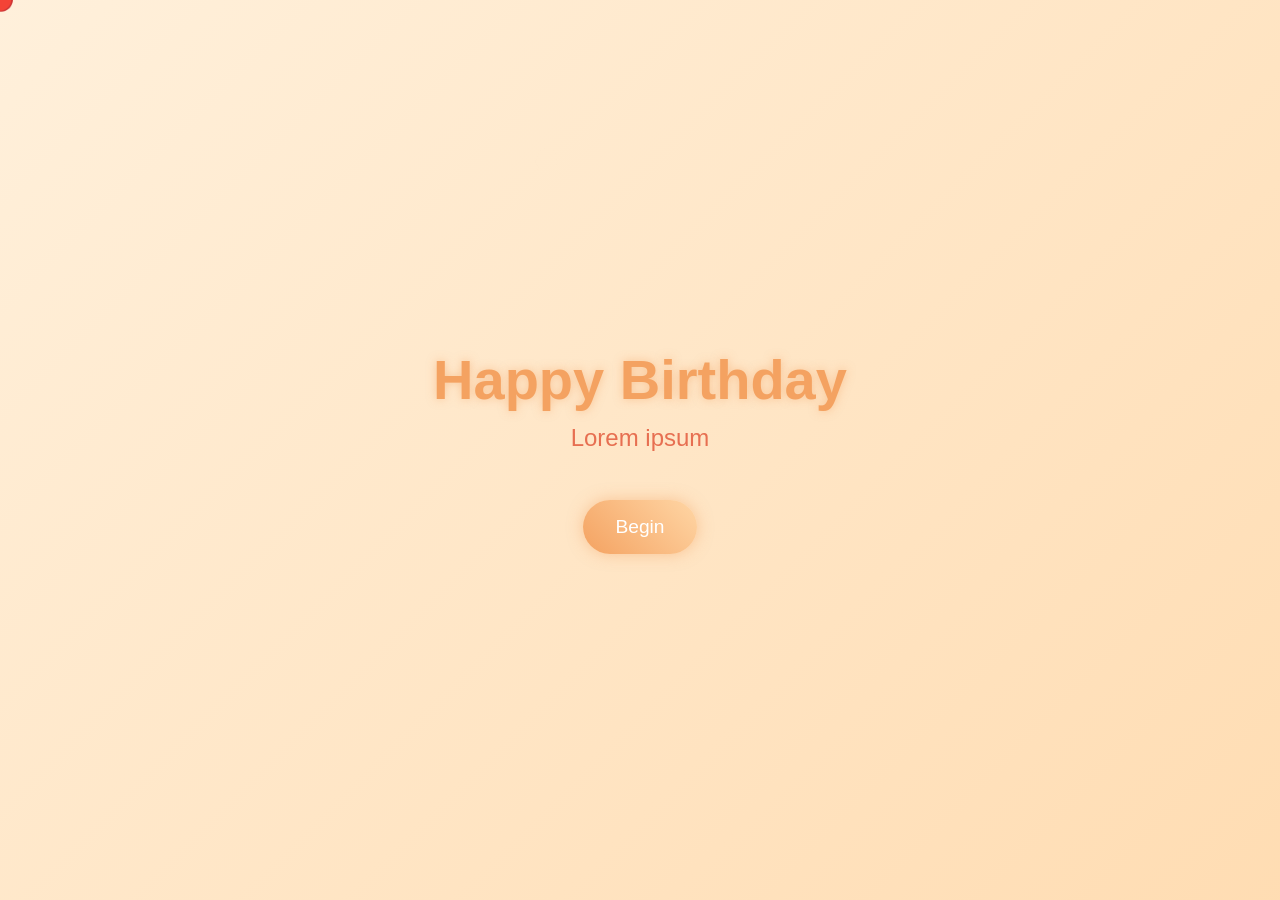
<file: index.html>
<!doctype html>
<html lang="en">
  <head>
    <meta charset="UTF-8" />
    <meta name="viewport" content="width=device-width, initial-scale=1.0" />
    <title>Happy Birthday</title>
    <script src="https://cdnjs.cloudflare.com/ajax/libs/gsap/3.12.2/gsap.min.js"></script>
    <link rel="stylesheet" href="css/index.css" />
  </head>
  <body>
    <div class="custom-cursor">🔴</div>

    <div class="container">
      <h1>Happy Birthday</h1>
      <div class="greeting"></div>
      <button class="cta-button">Begin</button>
    </div>
    <audio id="bg-music" preload="auto">
      <source src="assets/audio/no other heart.mp3" type="audio/mpeg" />
    </audio>
    <script src="js/index.js"></script>
    <script src="js/music.js"></script>
  </body>
</html>
</file>
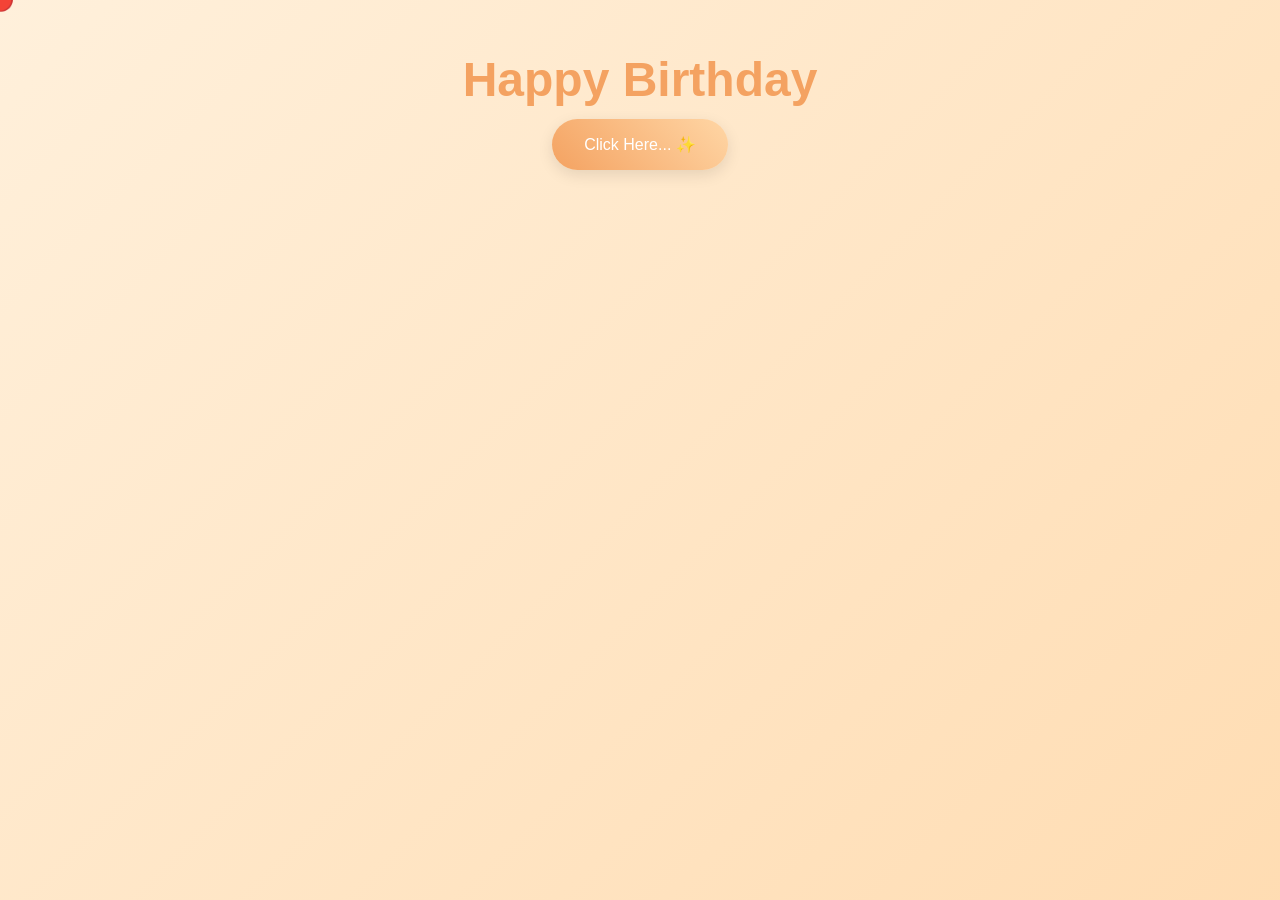
<file: cause.html>
<!doctype html>
<html lang="en">
  <head>
    <meta charset="UTF-8" />
    <meta name="viewport" content="width=device-width, initial-scale=1.0" />
    <title>Level Up</title>
    <script src="https://cdnjs.cloudflare.com/ajax/libs/gsap/3.12.2/gsap.min.js"></script>
    <link rel="stylesheet" href="css/cause.css" />
  </head>
  <body>
    <div class="custom-cursor">🔴</div>

    <div class="container">
      <h1>Happy Birthday</h1>
      <div id="reasons-container"></div>
      <button class="shuffle-button">Click Here... ✨</button>
      <div class="reason-counter"></div>
      <div class="ending-section"></div>
    </div>
    <audio id="bg-music" preload="auto">
      <source src="assets/audio/no other heart.mp3" type="audio/mpeg" />
    </audio>
    <script src="js/cause.js"></script>
    <script src="js/music.js"></script>
  </body>
</html>
</file>
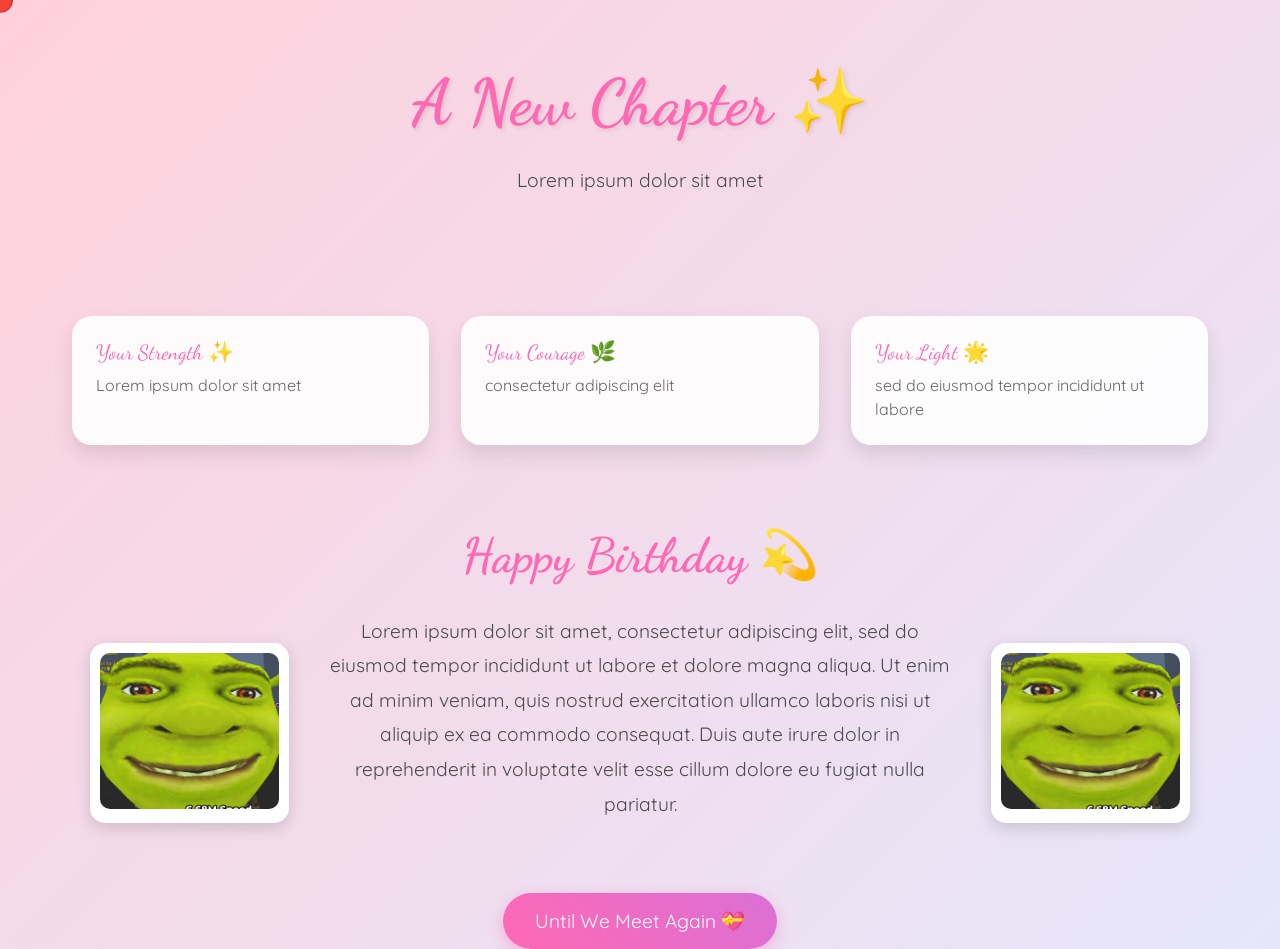
<file: last.html>
<!doctype html>
<html lang="en">
  <head>
    <meta charset="UTF-8" />
    <title>A New Chapter ✨</title>
    <link rel="stylesheet" href="css/last.css" />
  </head>
  <body>   
    <div class="custom-cursor">🔴</div>
    <section class="welcome">
      <h1>A New Chapter ✨</h1>
      <p>Lorem ipsum dolor sit amet</p>
    </section>

    <div class="memory-container">
      <div class="memory-card">
        <div class="memory-date">Your Strength ✨</div>
        <div class="memory-caption">Lorem ipsum dolor sit amet</div>
      </div>

      <div class="memory-card">
        <div class="memory-date">Your Courage 🌿</div>
        <div class="memory-caption">consectetur adipiscing elit</div>
      </div>

      <div class="memory-card">
        <div class="memory-date">Your Light 🌟</div>
        <div class="memory-caption">sed do eiusmod tempor incididunt ut labore</div>
      </div>
    </div>

    <div class="final-message">

  <h2 class="final-title">Happy Birthday 💫</h2>

  <div class="final-container">

    <div class="card">
      <img src="assets/img/seb.png" alt="">
    </div>
      <div class="text">
        <p>
        Lorem ipsum dolor sit amet, consectetur adipiscing elit, sed do eiusmod tempor incididunt ut 
        labore et dolore magna aliqua. Ut enim ad minim veniam, quis nostrud exercitation ullamco laboris 
        nisi ut aliquip ex ea commodo consequat. Duis aute irure dolor in reprehenderit in voluptate velit 
        esse cillum dolore eu fugiat nulla pariatur.
        </p>
      </div>

    <div class="card">
      <img src="assets/img/takaki.png" alt="">
    </div>

  </div>

    <div class="button-container">
      <a href="#" class="goodbye-btn">Until We Meet Again 💝</a>
    </div>
    <audio id="bg-music" preload="auto">
      <source src="assets/audio/2112.mp3" type="audio/mpeg" />
    </audio>
    <script src="js/last.js"></script>
    <script src="js/music.js"></script>
  </body>
</html>
</file>
<file: css/index.css>
* {
  margin: 0;
  padding: 0;
  box-sizing: border-box;
  cursor: none;

  body {
    min-height: 100vh;
    display: flex;
    flex-direction: column;
    align-items: center;
    justify-content: center;
    background: linear-gradient(-45deg, #fff3e6, #ffe5d0, #ffd6a5, #fff0db);
    background-size: 400% 400%;
    animation: gradientBG 15s ease infinite;
    font-family: 'Arial Rounded MT Bold', Arial, sans-serif;
    overflow: hidden;
    position: relative;
  }

  .custom-cursor {
    position: fixed;
    top: 0;
    left: 0;
    font-size: 22px;
    pointer-events: none;
    z-index: 9999;
    transform: translate(-50%, -50%);
    will-change: transform;
  }

  .container {
    text-align: center;
    z-index: 1;
  }

  h1 {
    font-size: 3.5rem;
    color: #f4a261;
    text-shadow: 0 0 10px rgba(244, 162, 97, 0.5);
    margin-bottom: 2rem;
    opacity: 0;
  }

  .greeting {
    font-size: 1.5rem;
    color: #e76f51;
    margin-bottom: 3rem;
    min-height: 2em;
  }

  .cta-button {
    padding: 1rem 2rem;
    font-size: 1.2rem;
    background: linear-gradient(45deg, #f4a261, #ffd6a5);
    border: none;
    border-radius: 50px;
    color: white;
    box-shadow: 0 0 15px rgba(244, 162, 97, 0.5);
    transition:
      transform 0.3s,
      box-shadow 0.3s;
    opacity: 0;
    pointer-events: auto;
  }

  .cta-button:hover {
    transform: scale(1.1);
    box-shadow: 0 0 25px rgba(244, 162, 97, 0.7);
  }

  .floating {
    position: absolute;
    pointer-events: none;
    opacity: 0;
  }

  @keyframes gradientBG {
    0% {
      background-position: 0% 50%;
    }
    50% {
      background-position: 100% 50%;
    }
    100% {
      background-position: 0% 50%;
    }
  }

  @media (max-width: 768px) {
    h1 {
      font-size: 2rem;
    }
    .greeting {
      font-size: 1.2rem;
    }
    .cta-button {
      font-size: 1rem;
    }
  }
}
</file>
<file: css/cause.css>
@import url('https://fonts.googleapis.com/css2?family=Bubblegum+Sans&family=Comic+Neue:wght@700&family=Quicksand:wght@500&display=swap');

* {
  margin: 0;
  padding: 0;
  box-sizing: border-box;
  cursor: none;
}

body {
  min-height: 100vh;
  font-family: 'Arial Rounded MT Bold', Arial, sans-serif;
  background: linear-gradient(-45deg, #fff3e6, #ffe5d0, #ffd6a5, #fff0db);
  background-size: 400% 400%;
  animation: gradientBG 15s ease infinite;
  overflow-x: hidden;
  position: relative;
}

.custom-cursor {
  position: fixed;
  top: 0;
  left: 0;
  font-size: 22px;
  pointer-events: none;
  z-index: 9999;
  transform: translate(-50%, -50%);
  will-change: transform;
  transition: transform 0.2s ease;
}

.container {
  text-align: center;
  padding: 2rem;
}

h1 {
  font-size: 3rem;
  color: #f4a261;
  margin-bottom: 2rem;
}

.shuffle-button {
  padding: 1rem 2rem;
  background: linear-gradient(45deg, #f4a261, #ffd6a5);
  border: none;
  border-radius: 40px;
  color: white;
  font-size: 1rem;
  transition: 0.3s;
  box-shadow: 0 5px 15px rgba(0, 0, 0, 0.1);
}

.shuffle-button:hover {
  transform: scale(1.1);
}

.reason-card {
  margin: 1rem auto;
  padding: 1rem;
  max-width: 500px;
  background: white;
  border-radius: 20px;
  box-shadow: 0 10px 20px rgba(0, 0, 0, 0.1);
}

.reason-text {
  font-size: 1.2rem;
}

.reason-counter {
  margin-top: 1rem;
  font-size: 0.9rem;
  color: #e76f51;
}

.floating {
  position: fixed;
  pointer-events: none;
  z-index: 0;
}

@keyframes gradientBG {
  0% {
    background-position: 0% 50%;
  }
  50% {
    background-position: 100% 50%;
  }
  100% {
    background-position: 0% 50%;
  }
}
</file>
<file: css/last.css>
@import url('https://fonts.googleapis.com/css2?family=Dancing+Script:wght@700&family=Quicksand:wght@300;400;500;600&display=swap');

* {
  margin: 0;
  padding: 0;
  box-sizing: border-box;
}

body {
  min-height: 100vh;
  background: linear-gradient(
    135deg,
    #ffd1dc 0%,
    #e6e6fa 25%,
    #ffefd5 50%,
    #e6e6fa 75%,
    #ffd1dc 100%
  );
  background-size: 400% 400%;
  animation: gradientFlow 15s ease infinite;
  font-family: 'Quicksand', sans-serif;
  overflow-x: hidden;
  color: #4a4a4a;
  cursor: none;
}

.goodbye-btn,
button,
a {
  cursor: pointer;
}

@keyframes gradientFlow {
  0% {
    background-position: 0% 50%;
  }

  50% {
    background-position: 100% 50%;
  }

  100% {
    background-position: 0% 50%;
  }
}

.magic-sparkles {
  position: fixed;
  top: 0;
  left: 0;
  width: 100%;
  height: 100%;
  pointer-events: none;
  z-index: 1;
}

.sparkle {
  position: absolute;
  width: 6px;
  height: 6px;
  border-radius: 50%;
  background-color: white;
  animation: twinkle var(--duration, 4s) ease-in-out infinite;
  opacity: 0;
}

@keyframes twinkle {
  0%,
  100% {
    opacity: 0;
    transform: scale(0.5);
  }

  50% {
    opacity: 0.8;
    transform: scale(1);
  }
}

.magic-sparkles::before,
.magic-sparkles::after {
  content: '';
  position: absolute;
  width: 100%;
  height: 100%;
  background-image: radial-gradient(circle, white 1px, transparent 1px);
  background-size: 50px 50px;
  animation: sparkleLayer 8s linear infinite;
  opacity: 0.5;
}

.magic-sparkles::after {
  animation-delay: -4s;
  transform: rotate(45deg);
}

@keyframes sparkleLayer {
  0% {
    transform: translateY(0);
  }

  100% {
    transform: translateY(-50px);
  }
}

.custom-cursor {
  position: fixed;
  top: 0;
  left: 0;
  font-size: 22px;
  pointer-events: none;
  z-index: 9999;
  transform: translate(-50%, -50%);
  will-change: transform;
}

.floating-hearts {
  position: fixed;
  width: 100%;
  height: 100%;
  pointer-events: none;
  z-index: 2;
}

.heart {
  position: absolute;
  font-size: 1.5rem;
  color: rgba(255, 105, 180, 0.6);
  animation: floatHeart var(--float-duration, 6s) ease-in-out infinite;
  animation-delay: var(--delay, 0s);
}

@keyframes floatHeart {
  0% {
    transform: translate(0, 100vh) rotate(0deg);
  }

  100% {
    transform: translate(var(--translate-x, 0), -100vh) rotate(360deg);
  }
}

.welcome {
  text-align: center;
  padding: 4rem 2rem;
  position: relative;
  z-index: 3;
}

.welcome h1 {
  font-family: 'Dancing Script', cursive;
  font-size: 4rem;
  color: #ff69b4;
  text-shadow: 2px 2px 4px rgba(0, 0, 0, 0.1);
  animation: fadeInScale 2s ease;
}

.welcome p {
  font-size: 1.2rem;
  max-width: 600px;
  margin: 1.5rem auto;
  line-height: 1.6;
  animation: fadeIn 2s ease 0.5s both;
}

.memory-container {
  max-width: 1200px;
  margin: 0 auto;
  padding: 2rem;
  display: grid;
  grid-template-columns: repeat(auto-fit, minmax(300px, 1fr));
  gap: 2rem;
  z-index: 3;
  position: relative;
}

.memory-card {
  background: rgba(255, 255, 255, 0.9);
  border-radius: 20px;
  padding: 1.5rem;
  box-shadow: 0 10px 20px rgba(0, 0, 0, 0.1);
  transition: all 0.5s cubic-bezier(0.4, 0, 0.2, 1);
  position: relative;
  overflow: hidden;
}

.memory-card:hover {
  transform: translateY(-10px) scale(1.02);
  box-shadow: 0 15px 30px rgba(0, 0, 0, 0.15);
}

.memory-card::before {
  content: '';
  position: absolute;
  top: 0;
  left: 0;
  width: 100%;
  height: 100%;
  background: linear-gradient(45deg, transparent, rgba(255, 255, 255, 0.4), transparent);
  transform: translateX(-100%);
  transition: 0.5s;
}

.memory-card:hover::before {
  transform: translateX(100%);
}

.memory-img {
  width: 100%;
  height: 250px;
  object-fit: cover;
  border-radius: 15px;
  margin-bottom: 1rem;
  transition: transform 0.5s ease;
}

.memory-card:hover .memory-img {
  transform: scale(1.05);
}

.memory-date {
  font-family: 'Dancing Script', cursive;
  color: #ff69b4;
  font-size: 1.3rem;
  margin-bottom: 0.5rem;
}

.memory-caption {
  font-size: 1rem;
  line-height: 1.5;
  color: #666;
}

.final-message {
  text-align: center;
  margin-top: 50px;
}

.final-title {
  font-family: 'Dancing Script', cursive;
  font-size: 3rem;
  color: #ff69b4;
  margin-bottom: 30px;
  animation: heartbeat 2s infinite;
}

.final-container {
  display: flex;
  justify-content: space-between;
  align-items: center;
  gap: 40px;
  max-width: 1100px;
  margin: 0 auto;
}

.card {
  width: 250px;
  padding: 10px;
  background: white;
  border-radius: 15px;
  box-shadow: 0 5px 15px rgba(0, 0, 0, 0.15);
}

.card img {
  width: 100%;
  border-radius: 10px;
}

.text {
  max-width: 900px;
  text-align: center;
  font-size: 18px;
  line-height: 1.8;
}

.button-container {
  display: flex;
  justify-content: center;
  margin-top: 40px;
}

@keyframes heartbeat {
  0%,
  100% {
    transform: scale(1);
  }

  50% {
    transform: scale(1.1);
  }
}

.final-message p {
  font-size: 1.2rem;
  max-width: 800px;
  margin: 0 auto 2rem;
  line-height: 1.8;
}

.goodbye-btn {
  display: inline-block;
  padding: 1rem 2rem;
  font-size: 1.2rem;
  background: linear-gradient(45deg, #ff69b4, #da70d6);
  color: white;
  border: none;
  border-radius: 50px;
  cursor: pointer;
  text-decoration: none;
  transition: all 0.3s ease;
  box-shadow: 0 5px 15px rgba(255, 105, 180, 0.4);
  animation: float 3s infinite ease-in-out;
}

.goodbye-btn:hover {
  transform: translateY(-5px);
  box-shadow: 0 8px 20px rgba(255, 105, 180, 0.6);
}

@keyframes float {
  0%,
  100% {
    transform: translateY(0);
  }

  50% {
    transform: translateY(-10px);
  }
}

@keyframes fadeInScale {
  0% {
    opacity: 0;
    transform: scale(0.8);
  }

  100% {
    opacity: 1;
    transform: scale(1);
  }
}

@keyframes fadeIn {
  0% {
    opacity: 0;
  }

  100% {
    opacity: 1;
  }
}

.js-generate-hearts {
  position: fixed;
  width: 100%;
  height: 100%;
  pointer-events: none;
  z-index: 2;
}

::-webkit-scrollbar {
  width: 12px;
}

::-webkit-scrollbar-track {
  background: rgba(255, 255, 255, 0.4);
}

::-webkit-scrollbar-thumb {
  background: linear-gradient(45deg, #ff69b4, #da70d6);
  border-radius: 6px;
}

@media (max-width: 768px) {
  .welcome h1 {
    font-size: 3rem;
  }

  .memory-container {
    grid-template-columns: 1fr;
  }

  .final-message h2 {
    font-size: 2.5rem;
  }
}
</file>
